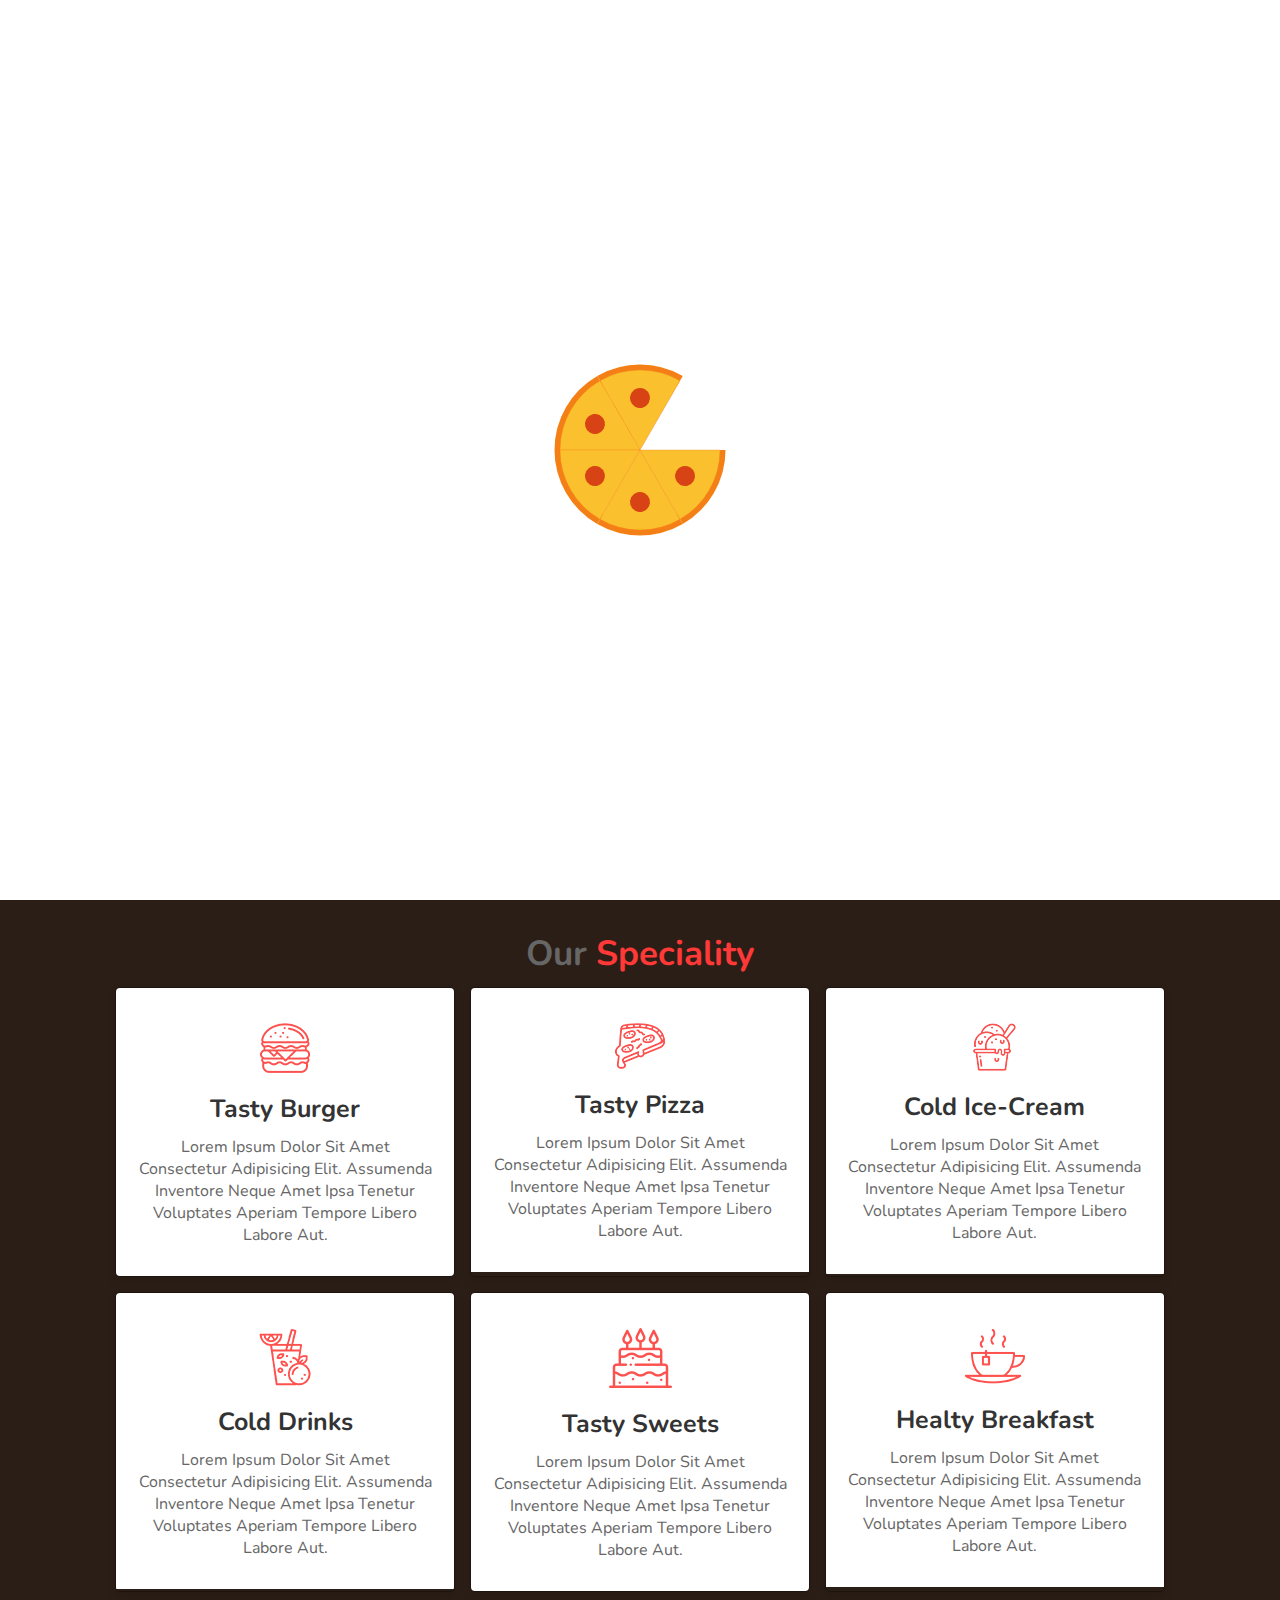
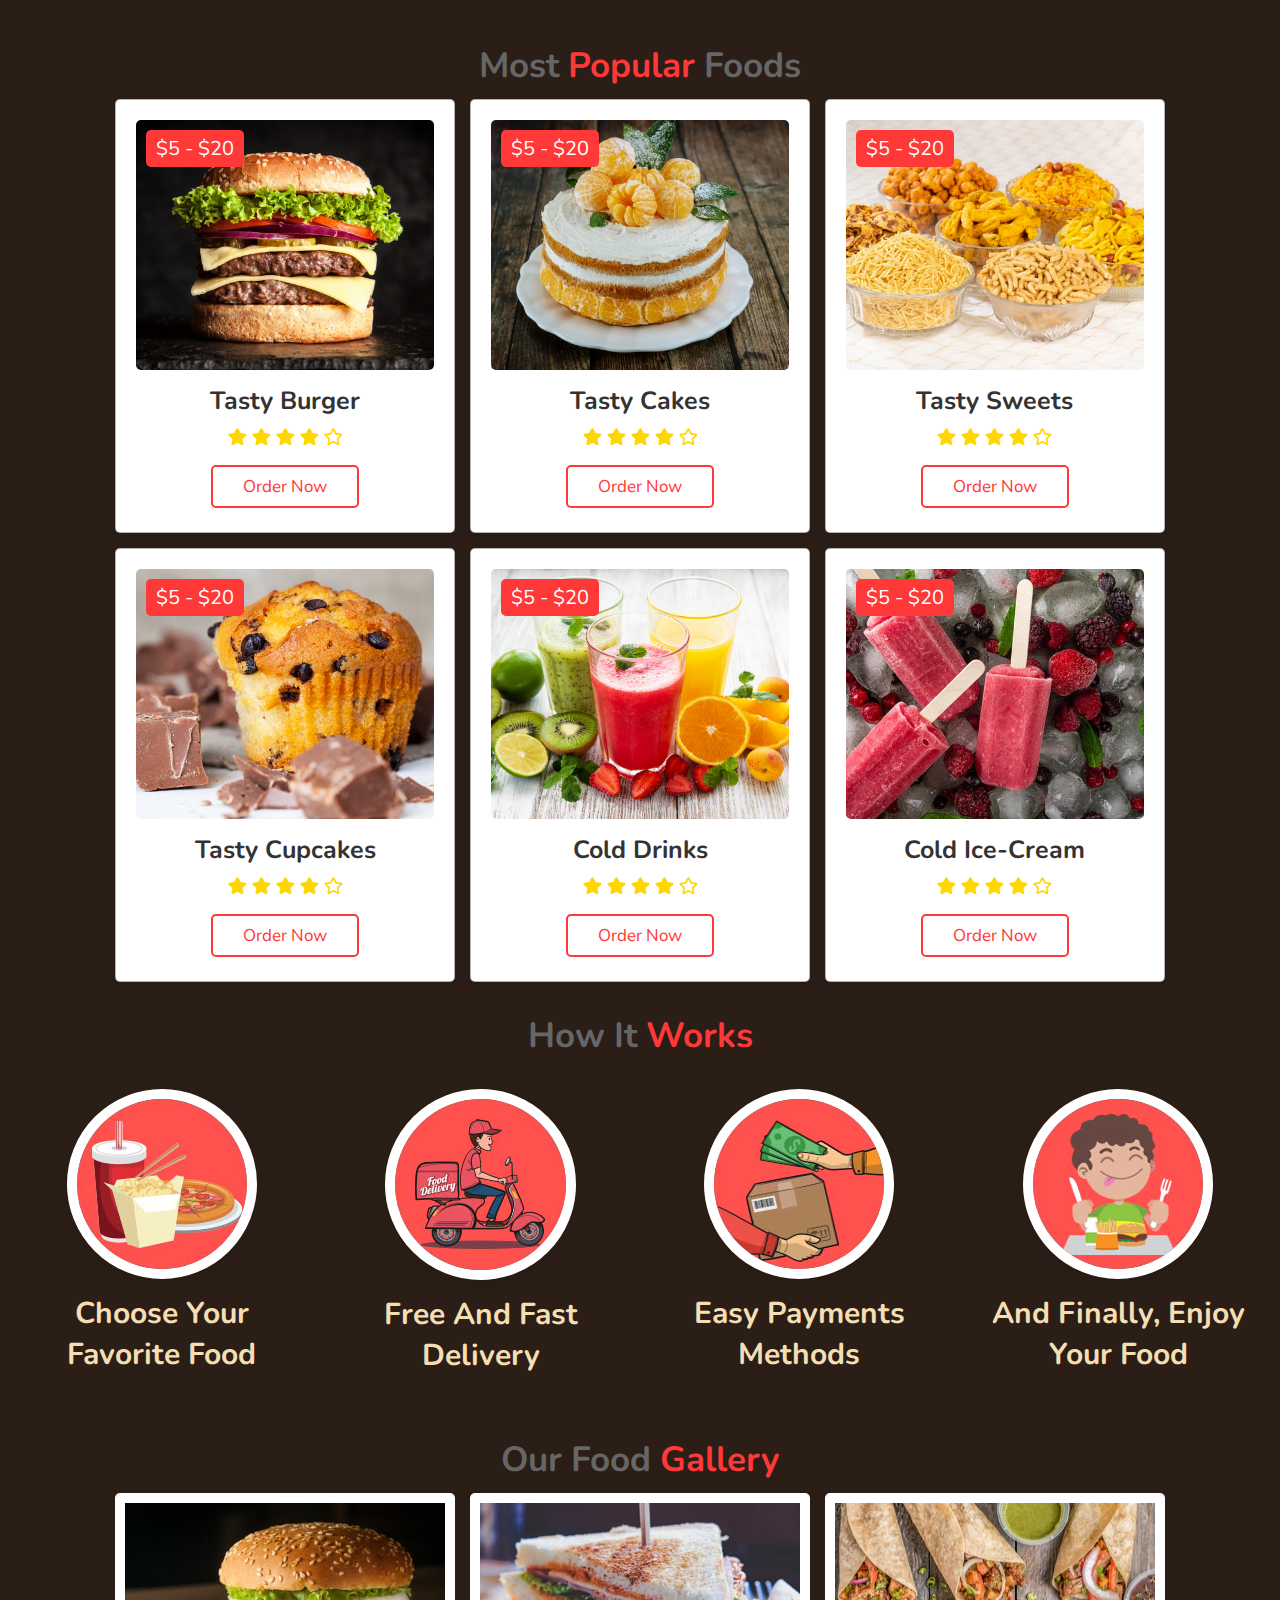
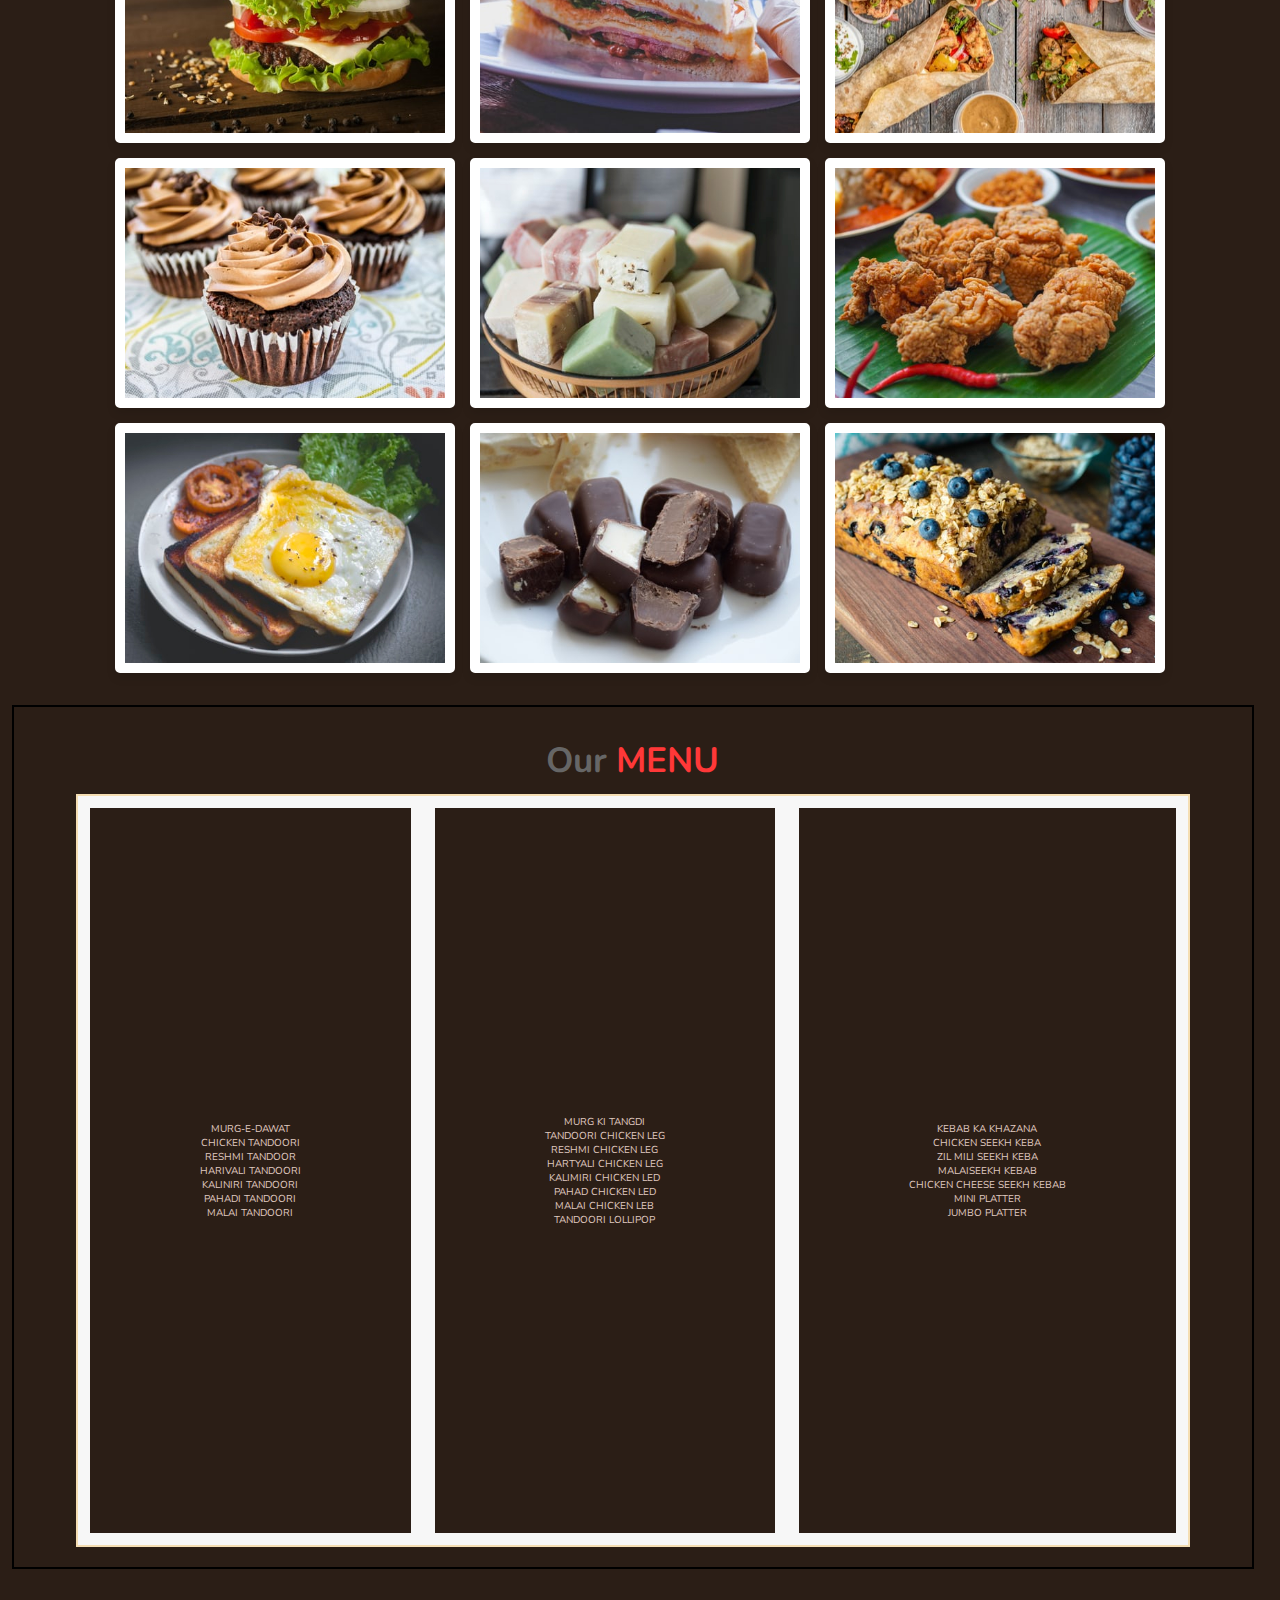
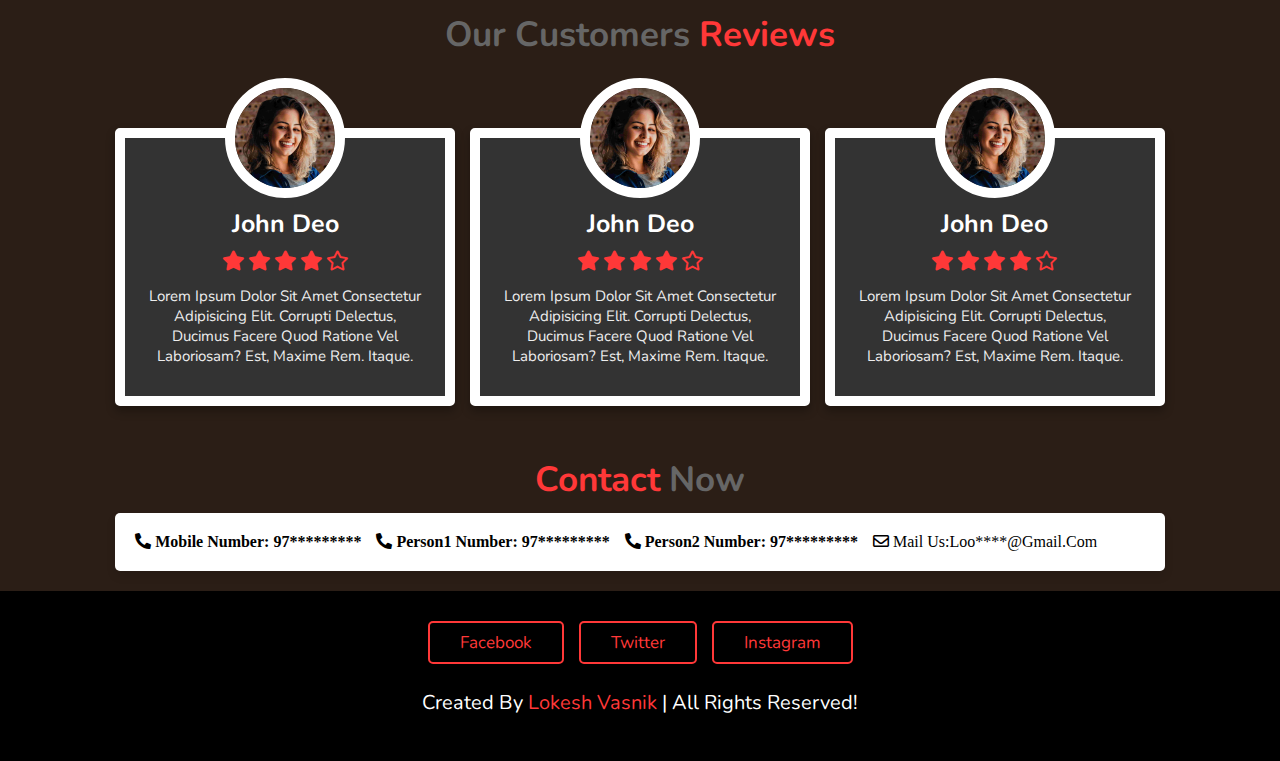
<file: index.html>
<!DOCTYPE html>
<html lang="en">
<head>
    <meta charset="UTF-8">
    <meta name="viewport" content="width=device-width, initial-scale=1.0">
    <title>complete responsive food website design tutorial </title>

    <!-- font awesome cdn link  -->
    <link rel="stylesheet" href="https://cdnjs.cloudflare.com/ajax/libs/font-awesome/5.15.3/css/all.min.css">

    <!-- custom css file link  -->
    <link rel="stylesheet" href="style.css">

</head>
<body>
    
<!-- header section starts  -->

<header>

    <a href="#" class="logo"><i class="fas fa-utensils"></i>Litte bites</a>

    <div id="menu-bar" class="fas fa-bars"></div>

    <nav class="navbar">
        <a href="#home">home</a>
        <a href="#speciality">speciality</a>
        <a href="#popular">popular</a>
        <a href="#gallery">gallery</a>
        <a href="#review">review</a>
        <a href="#order">contact now</a>
    </nav>

</header>

<!-- header section ends -->

<!-- home section starts  -->

<section class="home" id="home">

    <div class="content">
        <h3>food made with love</h3>
        <p>Lorem ipsum dolor sit, amet consectetur adipisicing elit. Voluptas accusamus tempore temporibus rem amet laudantium animi optio voluptatum. Natus obcaecati unde porro nostrum ipsam itaque impedit incidunt rem quisquam eos!</p>
        <a href="#" class="btn">order now</a>
    </div>

    <div class="image">
        <img src="images/home-img.png" alt="">
    </div>

</section>

<!-- home section ends -->

<!-- speciality section starts  -->

<section class="speciality" id="speciality">

    <h1 class="heading"> our <span>speciality</span> </h1>

    <div class="box-container">

        <div class="box">
            <img class="image" src="images/s-img-1.jpg" alt="">
            <div class="content">
                <img src="images/s-1.png" alt="">
                <h3>tasty burger</h3>
                <p>Lorem ipsum dolor sit amet consectetur adipisicing elit. Assumenda inventore neque amet ipsa tenetur voluptates aperiam tempore libero labore aut.</p>
            </div>
        </div>
        <div class="box">
            <img class="image" src="images/s-img-2.jpg" alt="">
            <div class="content">
                <img src="images/s-2.png" alt="">
                <h3>tasty pizza</h3>
                <p>Lorem ipsum dolor sit amet consectetur adipisicing elit. Assumenda inventore neque amet ipsa tenetur voluptates aperiam tempore libero labore aut.</p>
            </div>
        </div>
        <div class="box">
            <img class="image" src="images/s-img-3.jpg" alt="">
            <div class="content">
                <img src="images/s-3.png" alt="">
                <h3>cold ice-cream</h3>
                <p>Lorem ipsum dolor sit amet consectetur adipisicing elit. Assumenda inventore neque amet ipsa tenetur voluptates aperiam tempore libero labore aut.</p>
            </div>
        </div>
        <div class="box">
            <img class="image" src="images/s-img-4.jpg" alt="">
            <div class="content">
                <img src="images/s-4.png" alt="">
                <h3>cold drinks</h3>
                <p>Lorem ipsum dolor sit amet consectetur adipisicing elit. Assumenda inventore neque amet ipsa tenetur voluptates aperiam tempore libero labore aut.</p>
            </div>
        </div>
        <div class="box">
            <img class="image" src="images/s-img-5.jpg" alt="">
            <div class="content">
                <img src="images/s-5.png" alt="">
                <h3>tasty sweets</h3>
                <p>Lorem ipsum dolor sit amet consectetur adipisicing elit. Assumenda inventore neque amet ipsa tenetur voluptates aperiam tempore libero labore aut.</p>
            </div>
        </div>
        <div class="box">
            <img class="image" src="images/s-img-6.jpg" alt="">
            <div class="content">
                <img src="images/s-6.png" alt="">
                <h3>healty breakfast</h3>
                <p>Lorem ipsum dolor sit amet consectetur adipisicing elit. Assumenda inventore neque amet ipsa tenetur voluptates aperiam tempore libero labore aut.</p>
            </div>
        </div>

    </div>

</section>

<!-- speciality section ends -->

<!-- popular section starts  -->

<section class="popular" id="popular">

    <h1 class="heading"> most <span>popular</span> foods </h1>

    <div class="box-container">

        <div class="box">
            <span class="price"> $5 - $20 </span>
            <img src="images/p-1.jpg" alt="">
            <h3>tasty burger</h3>
            <div class="stars">
                <i class="fas fa-star"></i>
                <i class="fas fa-star"></i>
                <i class="fas fa-star"></i>
                <i class="fas fa-star"></i>
                <i class="far fa-star"></i>
            </div>
            <a href="#" class="btn">order now</a>
        </div>
        <div class="box">
            <span class="price"> $5 - $20 </span>
            <img src="images/p-2.jpg" alt="">
            <h3>tasty cakes</h3>
            <div class="stars">
                <i class="fas fa-star"></i>
                <i class="fas fa-star"></i>
                <i class="fas fa-star"></i>
                <i class="fas fa-star"></i>
                <i class="far fa-star"></i>
            </div>
            <a href="#" class="btn">order now</a>
        </div>
        <div class="box">
            <span class="price"> $5 - $20 </span>
            <img src="images/p-3.jpg" alt="">
            <h3>tasty sweets</h3>
            <div class="stars">
                <i class="fas fa-star"></i>
                <i class="fas fa-star"></i>
                <i class="fas fa-star"></i>
                <i class="fas fa-star"></i>
                <i class="far fa-star"></i>
            </div>
            <a href="#" class="btn">order now</a>
        </div>
        <div class="box">
            <span class="price"> $5 - $20 </span>
            <img src="images/p-4.jpg" alt="">
            <h3>tasty cupcakes</h3>
            <div class="stars">
                <i class="fas fa-star"></i>
                <i class="fas fa-star"></i>
                <i class="fas fa-star"></i>
                <i class="fas fa-star"></i>
                <i class="far fa-star"></i>
            </div>
            <a href="#" class="btn">order now</a>
        </div>
        <div class="box">
            <span class="price"> $5 - $20 </span>
            <img src="images/p-5.jpg" alt="">
            <h3>cold drinks</h3>
            <div class="stars">
                <i class="fas fa-star"></i>
                <i class="fas fa-star"></i>
                <i class="fas fa-star"></i>
                <i class="fas fa-star"></i>
                <i class="far fa-star"></i>
            </div>
            <a href="#" class="btn">order now</a>
        </div>
        <div class="box">
            <span class="price"> $5 - $20 </span>
            <img src="images/p-6.jpg" alt="">
            <h3>cold ice-cream</h3>
            <div class="stars">
                <i class="fas fa-star"></i>
                <i class="fas fa-star"></i>
                <i class="fas fa-star"></i>
                <i class="fas fa-star"></i>
                <i class="far fa-star"></i>
            </div>
            <a href="#" class="btn">order now</a>
        </div>

    </div>

</section>

<!-- popular section ends -->

<!-- steps section starts  -->

<div class="step-container">

    <h1 class="heading">how it <span>works</span></h1>

    <section class="steps">

        <div class="box">
            <img src="images/step-1.jpg" alt="">
            <h3>choose your favorite food</h3>
        </div>
        <div class="box">
            <img src="images/step-2.jpg" alt="">
            <h3>free and fast delivery</h3>
        </div>
        <div class="box">
            <img src="images/step-3.jpg" alt="">
            <h3>easy payments methods</h3>
        </div>
        <div class="box">
            <img src="images/step-4.jpg" alt="">
            <h3>and finally, enjoy your food</h3>
        </div>
    
    </section>

</div>

<!-- steps section ends -->


<!-- gallery section starts  -->

<section class="gallery" id="gallery">

    <h1 class="heading"> our food <span> gallery </span> </h1>

    <div class="box-container">

        <div class="box">
            <img src="images/g-1.jpg" alt="">
            <div class="content">
                <h3>tasty food</h3>
                <p>Lorem ipsum dolor sit, amet consectetur adipisicing elit. Deleniti, ipsum.</p>
                <a href="#" class="btn">ordern now</a>
            </div>
        </div>
        <div class="box">
            <img src="images/g-2.jpg" alt="">
            <div class="content">
                <h3>tasty food</h3>
                <p>Lorem ipsum dolor sit, amet consectetur adipisicing elit. Deleniti, ipsum.</p>
                <a href="#" class="btn">ordern now</a>
            </div>
        </div>
        <div class="box">
            <img src="images/g-3.jpg" alt="">
            <div class="content">
                <h3>tasty food</h3>
                <p>Lorem ipsum dolor sit, amet consectetur adipisicing elit. Deleniti, ipsum.</p>
                <a href="#" class="btn">ordern now</a>
            </div>
        </div>
        <div class="box">
            <img src="images/g-4.jpg" alt="">
            <div class="content">
                <h3>tasty food</h3>
                <p>Lorem ipsum dolor sit, amet consectetur adipisicing elit. Deleniti, ipsum.</p>
                <a href="#" class="btn">ordern now</a>
            </div>
        </div>
        <div class="box">
            <img src="images/g-5.jpg" alt="">
            <div class="content">
                <h3>tasty food</h3>
                <p>Lorem ipsum dolor sit, amet consectetur adipisicing elit. Deleniti, ipsum.</p>
                <a href="#" class="btn">ordern now</a>
            </div>
        </div>
        <div class="box">
            <img src="images/g-6.jpg" alt="">
            <div class="content">
                <h3>tasty food</h3>
                <p>Lorem ipsum dolor sit, amet consectetur adipisicing elit. Deleniti, ipsum.</p>
                <a href="#" class="btn">ordern now</a>
            </div>
        </div>
        <div class="box">
            <img src="images/g-7.jpg" alt="">
            <div class="content">
                <h3>tasty food</h3>
                <p>Lorem ipsum dolor sit, amet consectetur adipisicing elit. Deleniti, ipsum.</p>
                <a href="#" class="btn">ordern now</a>
            </div>
        </div>
        <div class="box">
            <img src="images/g-8.jpg" alt="">
            <div class="content">
                <h3>tasty food</h3>
                <p>Lorem ipsum dolor sit, amet consectetur adipisicing elit. Deleniti, ipsum.</p>
                <a href="#" class="btn">ordern now</a>
            </div>
        </div>
        <div class="box">
            <img src="images/g-9.jpg" alt="">
            <div class="content">
                <h3>tasty food</h3>
                <p>Lorem ipsum dolor sit, amet consectetur adipisicing elit. Deleniti, ipsum.</p>
                <a href="#" class="btn">ordern now</a>
            </div>
        </div>

    </div>

</section>

<!-- gallery section ends -->

<!-- menu section starts  -->
<section class="menuuu">
    <h1 class="heading"> our <span>MENU</span> </h1>
    <div class="container">
        
        <div class="box1">
           <p id="menus">
            <p>MURG-E-DAWAT </p>
            <p> CHICKEN TANDOORI </p>
            <p> RESHMI TANDOOR</p>
            <p> HARIVALI TANDOORI</p>
            <p> KALINIRI TANDOORI </p>
            <p> PAHADI TANDOORI</p>
            <p> MALAI TANDOORI</p>
           </p>


        </div>
        <div class="box1">
            <p>MURG KI TANGDI </p>
             <p>   TANDOORI CHICKEN LEG   </p>
              <p>  RESHMI CHICKEN LEG   </p>
              <p>  HARTYALI CHICKEN LEG   </p>
              <p>  KALIMIRI CHICKEN LED   </p>
             <p>   PAHAD CHICKEN LED   </p>
             <p>   MALAI CHICKEN LEB   </p>
             <p>   TANDOORI LOLLIPOP   </p>
        </div>
        <div class="box1">
            <p>KEBAB KA KHAZANA </p>
               <p> CHICKEN SEEKH KEBA  </p>
               <p> ZIL MILI SEEKH KEBA  </p>
               <p> MALAISEEKH KEBAB  </p>
               <p> CHICKEN CHEESE SEEKH KEBAB</p>
               <p> MINI PLATTER  </p>
               <p> JUMBO PLATTER  </p>
        </div>


    </div>
</section>
<!-- review section starts  -->

<section class="review" id="review">

    <h1 class="heading"> our customers <span>reviews</span> </h1>

    <div class="box-container">

        <div class="box">
            <img src="images/pic1.png" alt="">
            <h3>john deo</h3>
            <div class="stars">
                <i class="fas fa-star"></i>
                <i class="fas fa-star"></i>
                <i class="fas fa-star"></i>
                <i class="fas fa-star"></i>
                <i class="far fa-star"></i>
            </div>
            <p>Lorem ipsum dolor sit amet consectetur adipisicing elit. Corrupti delectus, ducimus facere quod ratione vel laboriosam? Est, maxime rem. Itaque.</p>
        </div>
        <div class="box">
            <img src="images/pic1.png" alt="">
            <h3>john deo</h3>
            <div class="stars">
                <i class="fas fa-star"></i>
                <i class="fas fa-star"></i>
                <i class="fas fa-star"></i>
                <i class="fas fa-star"></i>
                <i class="far fa-star"></i>
            </div>
            <p>Lorem ipsum dolor sit amet consectetur adipisicing elit. Corrupti delectus, ducimus facere quod ratione vel laboriosam? Est, maxime rem. Itaque.</p>
        </div>
        <div class="box">
            <img src="images/pic1.png" alt="">
            <h3>john deo</h3>
            <div class="stars">
                <i class="fas fa-star"></i>
                <i class="fas fa-star"></i>
                <i class="fas fa-star"></i>
                <i class="fas fa-star"></i>
                <i class="far fa-star"></i>
            </div>
            <p>Lorem ipsum dolor sit amet consectetur adipisicing elit. Corrupti delectus, ducimus facere quod ratione vel laboriosam? Est, maxime rem. Itaque.</p>
        </div>

    </div>

</section>

<!-- review section ends -->

<!-- order section starts  -->

<section class="order" id="order">

    <h1 class="heading"> <span>Contact</span> now </h1>

    <div class="row">
        <p class="p-primary"> <i class="fas fa-phone-alt"> Mobile number:  97*********  </i> </p>
        <p class="p-primary"> <i class="fas fa-phone-alt"> Person1 number:  97*********  </i> </p>
        <p class="p-primary"> <i  class="fas fa-phone-alt"> Person2 number:  97*********  </i> </p>
        <p class="p-primary"> <i class="far fa-envelope"> Mail us:loo****@gmail.com</i></p>
        
        
 
    </div>

</section>

<!-- order section ends -->

<!-- footer section  -->

<section class="footer">

    <div class="share">
        <a href="#" class="btn">facebook</a>
        <a href="#" class="btn">twitter</a>
        <a href="#" class="btn">instagram</a>
    </div>

    <h1 class="credit"> created by <span> lokesh vasnik </span> | all rights reserved! </h1>

</section>

<!-- scroll top button  -->
<a href="#home" class="fas fa-angle-up" id="scroll-top"></a>

<!-- loader  -->
<div class="loader-container">
    <img src="images/loader.gif" alt="">
</div>




















<!-- custom js file link  -->
<script src="script.js"></script>


</body>
</html>
</file>
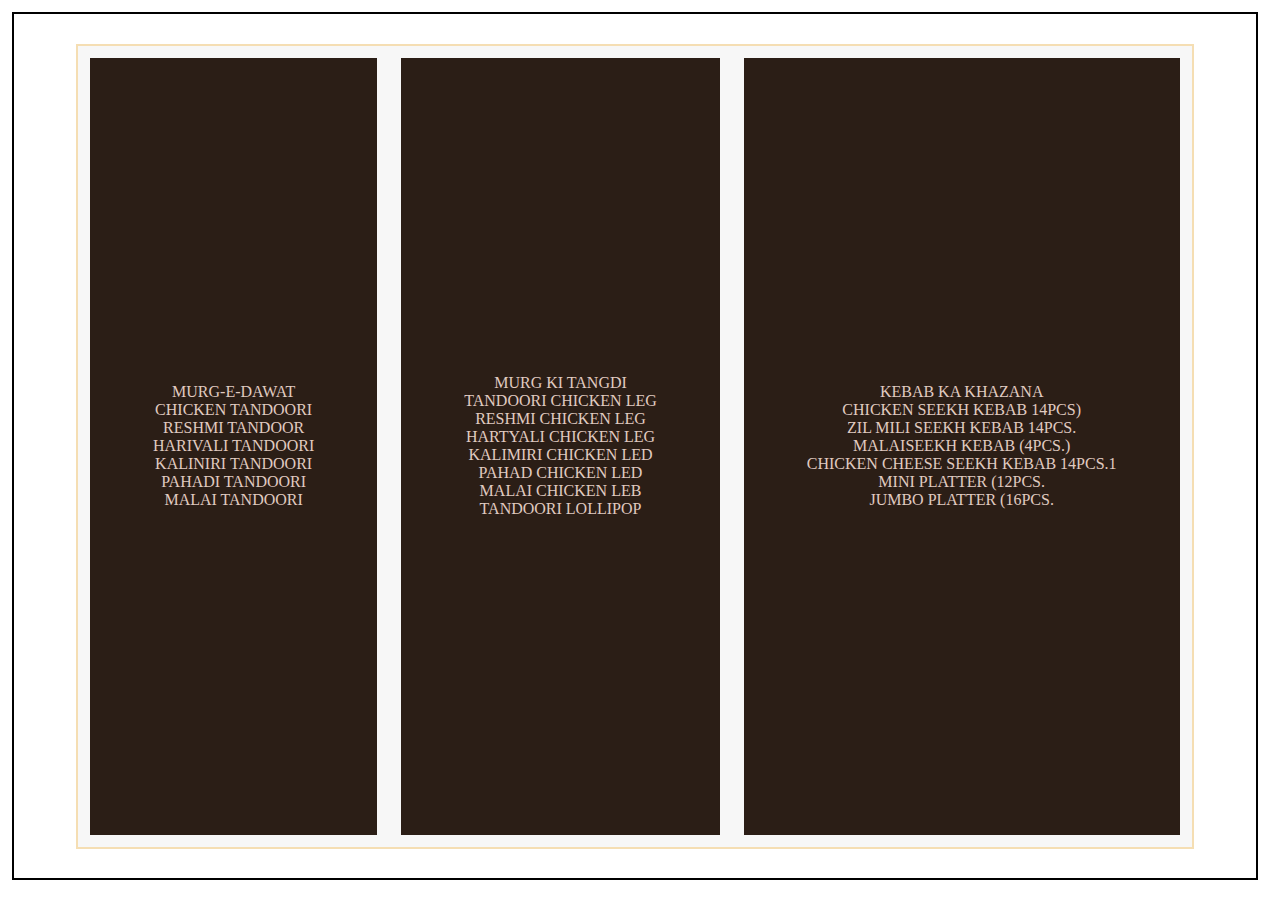
<file: menu.html>
<!DOCTYPE html>
<html lang="en">

<head>
    <meta charset="UTF-8">
    <meta http-equiv="X-UA-Compatible" content="IE=edge">
    <meta name="viewport" content="width=q, initial-scale=1.0">
    <link rel="stylesheet" href="menu.css">
    <title>hello world</title>
</head>

<body>
    <section class="menuuu">
        <div class="container">
            
            <div class="box1">
                <p>MURG-E-DAWAT </p>
                <p> CHICKEN TANDOORI </p>
                <p> RESHMI TANDOOR</p>
                <p> HARIVALI TANDOORI</p>
                <p> KALINIRI TANDOORI </p>
                <p> PAHADI TANDOORI</p>
                <p> MALAI TANDOORI</p>


            </div>
            <div class="box1">
                <p>MURG KI TANGDI </p>
                 <p>   TANDOORI CHICKEN LEG   </p>
                  <p>  RESHMI CHICKEN LEG   </p>
                  <p>  HARTYALI CHICKEN LEG   </p>
                  <p>  KALIMIRI CHICKEN LED   </p>
                 <p>   PAHAD CHICKEN LED   </p>
                 <p>   MALAI CHICKEN LEB   </p>
                 <p>   TANDOORI LOLLIPOP   </p>
            </div>
            <div class="box1">
                <p>KEBAB KA KHAZANA </p>
                   <p> CHICKEN SEEKH KEBAB 14PCS)  </p>
                   <p> ZIL MILI SEEKH KEBAB 14PCS.  </p>
                   <p> MALAISEEKH KEBAB (4PCS.)  </p>
                   <p> CHICKEN CHEESE SEEKH KEBAB 14PCS.1</p>
                   <p> MINI PLATTER (12PCS.  </p>
                   <p> JUMBO PLATTER (16PCS.  </p>
            </div>


        </div>
    </section>
</body>

</html>
</file>
<file: style.css>
@import url('https://fonts.googleapis.com/css2?family=Nunito:wght@200;300;400;600;700&display=swap');
 
 :root{
  --red:#ff3838;
} 

*{
  font-family: 'Nunito', sans-serif;
  margin:0; padding:0;
  box-sizing: border-box;
  outline: none; border:none;
  text-decoration: none;
  text-transform: capitalize;
  transition:all .2s linear;
}

*::selection{
  background:var(--red);
  color:#fff;
}

html{
  font-size: 62.5%;
  overflow-x: hidden;
  scroll-behavior: smooth;
  scroll-padding-top: 6rem;
}

body{
  background:#f7f7f7;
  background-color:  #2b1e16;
}

section{
  padding:2rem 9%;
}

.heading{
  text-align: center;
  font-size: 3.5rem;
  padding:1rem;
  color:#666;
}

.heading span{
  color:var(--red);
}

.btn{
  display: inline-block;
  padding:.8rem 3rem;
  border:.2rem solid var(--red);
  color:var(--red);
  cursor: pointer;
  font-size: 1.7rem;
  border-radius: .5rem;
  position: relative;
  overflow: hidden;
  z-index: 0;
  margin-top: 1rem;
}

.btn::before{
  content: '';
  position: absolute;
  top:0; right: 0;
  width:0%;
  height:100%;
  background:var(--red);
  transition: .3s linear;
  z-index: -1;
}

.btn:hover::before{
  width:100%;
  left: 0;
}

.btn:hover{
  color:#fff;
}

header{
  position: fixed;
  top:0; left: 0; right:0;
  z-index: 1000;
  display: flex;
  align-items: center;
  justify-content: space-between;
  background:#fff;
  padding:2rem 9%;
  box-shadow: 0 .5rem 1rem rgba(0,0,0,.1);
}

header .logo{
  font-size: 2.5rem;
  font-weight: bolder;
  color:#666;
}

header .logo i{
  padding-right: .5rem;
  color:var(--red);
}

header .navbar a{
  font-size: 2rem;
  margin-left: 2rem;
  color:#666;
}

header .navbar a:hover{
  color:var(--red);
}

#menu-bar{
  font-size: 3rem;
  cursor: pointer;
  color:#666;
  border:.1rem solid #666;
  border-radius: .3rem;
  padding:.5rem 1.5rem;
  display: none;
}

.home{
  display: flex;
  flex-wrap: wrap;
  gap:1.5rem;
  min-height: 100vh;
  align-items: center;
  background:url(../images/home-bg.jpg) no-repeat;
  background-size: cover;
  background-position: center;
  
}

.home .content{
  flex:1 1 40rem;
  padding-top: 6.5rem;
}

.home .image{
  flex:1 1 40rem;
}

.home .image img{
  width:100%;
  padding:1rem;
  animation:float 3s linear infinite;
}

@keyframes float{
  0%, 100%{
    transform: translateY(0rem);
  }
  50%{
    transform: translateY(3rem);
  }
}

.home .content h3{
  font-size: 5rem;
  color:#333;
}

.home .content p{
  font-size: 1.7rem;
  color:#666;
  padding:1rem 0;
}

.speciality .box-container{
  display: flex;
  flex-wrap: wrap;
  gap:1.5rem;
}

.speciality .box-container .box{
  flex:1 1 30rem;
  position: relative;
  overflow: hidden;
  box-shadow: 0 .5rem 1rem rgba(0,0,0,.1);
  border:.1rem solid rgba(0,0,0,.3);
  cursor: pointer;
  border-radius: .5rem;
}

.speciality .box-container .box .image{
  height:100%;
  width:100%;
  object-fit: cover;
  position: absolute;
  top:-100%; left:0;
}

.speciality .box-container .box .content{
  text-align: center;
  background:#fff;
  padding:2rem;
}

.speciality .box-container .box .content img{
  margin:1.5rem 0;
}

.speciality .box-container .box .content h3{
  font-size: 2.5rem;
  color:#333;
}

.speciality .box-container .box .content p{
  font-size: 1.6rem;
  color:#666;
  padding:1rem 0;
}

.speciality .box-container .box:hover .image{
  top:0;
}

.speciality .box-container .box:hover .content{
  transform: translateY(100%);
}

.popular .box-container{
  display: flex;
  flex-wrap: wrap;
  gap:1.5rem;
}

.popular .box-container .box{
  padding:2rem;
  background:#fff;
  box-shadow: 0 .5rem 1rem rgba(0,0,0,.1);
  border:.1rem solid rgba(0,0,0,.3);
  border-radius: .5rem;
  text-align: center;
  flex:1 1 30rem;
  position: relative;
}

.popular .box-container .box img{
  height:25rem;
  object-fit: cover;
  width:100%;
  border-radius: .5rem;
}

.popular .box-container .box .price{
  position: absolute;
  top:3rem; left:3rem;
  background:var(--red);
  color:#fff;
  font-size: 2rem;
  padding:.5rem 1rem;
  border-radius: .5rem;
}

.popular .box-container .box h3{
  color:#333;
  font-size: 2.5rem;
  padding-top: 1rem;
}

.popular .box-container .box .stars i{
  color:gold;
  font-size: 1.7rem;
  padding:1rem .1rem;
}

.steps{
  display: flex;
  flex-wrap: wrap;
  gap:1.5rem;
  padding:1rem;
}

.steps .box{
  flex:1 1 25rem;
  padding:1rem;
  text-align: center;
}

.steps .box img{
  border-radius: 50%;
  border:1rem solid #fff;
  box-shadow: 0 .5rem 1rem rgba(0,0,0,.1);
}

.steps .box h3{
  font-size: 3rem;
  color: wheat;
  padding:1rem;
}

.gallery .box-container{
  display: flex;
  flex-wrap: wrap;
  gap:1.5rem;
}

.gallery .box-container .box{
  height:25rem;
  flex:1 1 30rem;
  border:1rem solid #fff;
  box-shadow: 0 .5rem 1rem rgba(0,0,0,.1);
  border-radius: .5rem;
  position: relative;
  overflow: hidden;
}

.gallery .box-container .box img{
  height:100%;
  width:100%;
  object-fit: cover;
}

.gallery .box-container .box .content{
  position: absolute;
  top:-100%; left:0;
  height: 100%;
  width:100%;
  background:rgba(255,255,255,.9);
  padding:2rem;
  padding-top: 5rem;
  text-align: center;
}

.gallery .box-container .box .content h3{
  font-size: 2.5rem;
  color:#333;
}

.gallery .box-container .box .content p{
  font-size: 1.5rem;
  color:#666;
  padding:1rem 0;
}

.gallery .box-container .box:hover .content{
  top:0;
}

.review .box-container{
  display: flex;
  flex-wrap: wrap;
  gap:1.5rem;
}

.review .box-container .box{
  text-align: center;
  padding:2rem;
  border:1rem solid #fff;
  box-shadow: 0 .5rem 1rem rgba(0,0,0,.3);
  border-radius: .5rem;
  flex:1 1 30rem;
  background:#333;
  margin-top: 6rem;
}

.review .box-container .box img{
  height: 12rem;
  width:12rem;
  border-radius: 50%;
  border:1rem solid #fff;
  margin-top: -8rem;
  object-fit: cover;
}

.review .box-container .box h3{
  font-size: 2.5rem;
  color:#fff;
  padding:.5rem 0;
}

.review .box-container .box .stars i{
  font-size: 2rem;
  color:var(--red);
  padding:.5rem 0;
}

.review .box-container .box p{
  font-size: 1.5rem;
  color:#eee;
  padding:1rem 0;
}

.order .row{
  padding:2rem;
  box-shadow: 0 .5rem 1rem rgba(0,0,0,.1);
  background:#fff;
  display: flex;
  flex-wrap: wrap;
  gap:1.5rem;
  border-radius: .5rem;
}

.order .row .image{
  flex:1 1 30rem;
}

.order .row .image img{
  height: 100%;
  width:100%;
  object-fit: cover;
  border-radius: .5rem;
}

.order .row form{
  flex:1 1 50rem;
  padding:1rem;
}

.order .row form .inputBox{
  display: flex;
  justify-content: space-between;
  flex-wrap: wrap;
}

.order .row form .inputBox input, .order .row form textarea{
  padding:1rem;
  margin:1rem 0;
  font-size: 1.7rem;
  color:#333;
  text-transform: none;
  border:.1rem solid rgba(0,0,0,.3);
  border-radius: .5rem;
  width:49%;
}

.order .row form textarea{
  width:100%;
  resize: none;
  height:15rem;
}

.order .row form .btn{
  background:none;
}

.order .row form .btn:hover{
  background:var(--red);
}

.footer{
  background:#000;
  text-align: center;
}

.footer .share{
  display: flex;
  gap:1.5rem;
  justify-content: center;
  flex-wrap: wrap;
}

.footer .credit{
  padding:2.5rem 1rem;
  color:#fff;
  font-weight: normal;
  font-size: 2rem;
}

.footer .credit span{
  color:var(--red);
}

#scroll-top{
  position: fixed;
  top:-120%;
  right:2rem;
  padding:.5rem 1.5rem;
  font-size: 4rem;
  background:var(--red);
  color:#fff;
  border-radius: .5rem;
  transition: 1s linear;
  z-index: 1000;
}

#scroll-top.active{
  top:calc(100% - 12rem)
}

.loader-container{
  position: fixed;
  top:0; left:0;
  z-index: 10000;
  background:#fff;
  display: flex;
  align-items: center;
  justify-content: center;
  height:100%;
  width:100%;
}

.loader-container.fade-out{
  top:-120%;
}

.p-primary{
  font-size: 16px;
  font-family: 'Segoe UI', Tahoma, Geneva, Verdana, sans-serif;
}


.fa-phone-alt:hover{
      
  transform: rotate(360deg);
  transition: 1.5s;
  cursor: pointer;





}
.fa-envelope:hover{
    
  transform: rotate(360deg);
  transition: 0.6s;
  cursor: pointer;



}













/* media queries  */

@media(max-width:991px){

  html{
    font-size: 55%;
  }

  header{
    padding:2rem;
  }

  section{
    padding:2rem;
  }

}

@media(max-width:768px){

  #menu-bar{
    display: initial;
  }

  header .navbar{
    position: absolute;
    top:100%; left: 0; right:0;
    background: #f7f7f7;
    border-top: .1rem solid rgba(0,0,0,.1);
    clip-path: polygon(0 0, 100% 0, 100% 0, 0 0);
  }

  header .navbar.active{
    clip-path: polygon(0 0, 100% 0, 100% 100%, 0% 100%);
  }

  header .navbar a{
    margin: 1.5rem;
    padding:1.5rem;
    display: block;
    border:.2rem solid rgba(0,0,0,.1);
    border-left:.5rem solid var(--red);
    background:#fff;
  }

}

@media(max-width:450px){

  html{
    font-size: 50%;
  }

  .order .row form .inputBox input{
    width:100%;
  }

}



/* This is menu section  */

.menuuu{
  border: 2px solid black;
  height: 96vh;
width: 97vw;
margin: 12px 12px;
display: flex;
justify-content: center;
align-items: center;
flex-direction: column;
}

.container{
  width: 87vw;
  height: 89vh;
  background-color: #f7f7f7;
  border: 2px solid wheat;
  display: grid;
  grid-template-columns: repeat(3,auto);
  

}
.box1{
  background-color: #2b1e16;
  color: #e0cbc1;
 
  margin: 12px 12px;
  display: flex;
  justify-content: center;
  align-items: center;
  flex-direction: column;
  
}

@media(max-width:750px){
  .box1{
    display: flex;
justify-content: center;
align-items: center;
flex-direction: column;
height: 26vh;
  }
  .container {
    width: 87vw;
    height: 94vh;
    background-color: #f7f7f7;
    border: 2px solid wheat;
    display: grid;
    grid-template-columns: repeat(3,auto);
    flex-direction: column;
    display: flex;

}
p{
  font-size: 25px;
}

.review .box-container .box:hover{
  box-shadow: 0px 0px 12px white;
  cursor: pointer;}
}
</file>
<file: menu.css>
*{
    margin: 0;
    padding: 0;
}

.menuuu{
    border: 2px solid black;
    height: 96vh;
width: 97vw;
margin: 12px 12px;
display: flex;
justify-content: center;
align-items: center;
}

.container{
    width: 87vw;
    height: 89vh;
    background-color: #f7f7f7;
    border: 2px solid wheat;
    display: grid;
    grid-template-columns: repeat(3,auto);
    

}
.box1{
    background-color: #2b1e16;
    color: #e0cbc1;
   
    margin: 12px 12px;
    display: flex;
    justify-content: center;
    align-items: center;
    flex-direction: column;
    
}
</file>
